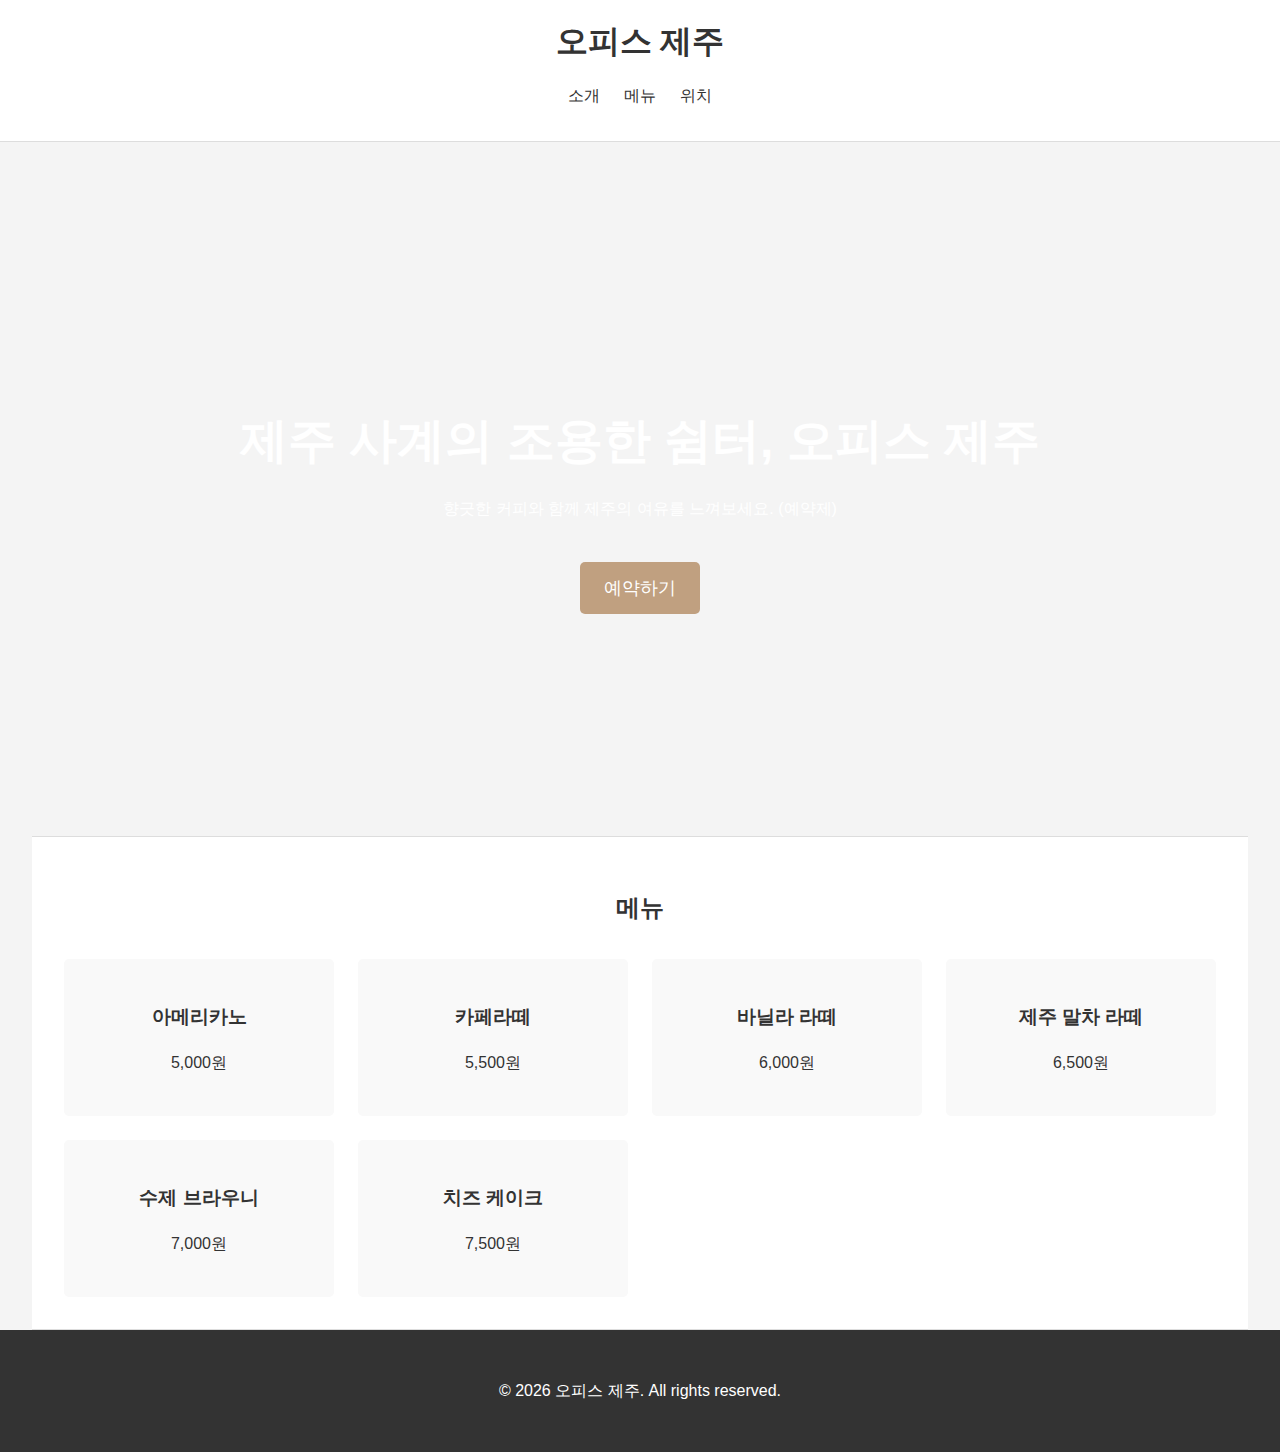
<file: index.html>
<!DOCTYPE html>
<html lang="ko">
<head>
    <meta charset="UTF-8">
    <meta name="viewport" content="width=device-width, initial-scale=1.0">
    <title>오피스 제주 (예약)</title>
    <link rel="stylesheet" href="style.css">
</head>
<body>
    <header>
        <h1>오피스 제주</h1>
        <nav>
            <ul>
                <li><a href="about/index.html">소개</a></li>
                <li><a href="#menu">메뉴</a></li>
                <li><a href="location/index.html">위치</a></li>
            </ul>
        </nav>
    </header>

    <section id="hero">
        <div class="hero-text">
            <h2>제주 사계의 조용한 쉼터, 오피스 제주</h2>
            <p>향긋한 커피와 함께 제주의 여유를 느껴보세요. (예약제)</p>
            <a href="https://forms.gle/rgvJUrDxqCg24ykW9" class="btn-reserve" target="_blank">예약하기</a>
        </div>
    </section>

    <section id="menu">
        <h2>메뉴</h2>
        <div class="menu-items">
            <div class="menu-item"><h3>아메리카노</h3><p>5,000원</p></div>
            <div class="menu-item"><h3>카페라떼</h3><p>5,500원</p></div>
            <div class="menu-item"><h3>바닐라 라떼</h3><p>6,000원</p></div>
            <div class="menu-item"><h3>제주 말차 라떼</h3><p>6,500원</p></div>
            <div class="menu-item"><h3>수제 브라우니</h3><p>7,000원</p></div>
            <div class="menu-item"><h3>치즈 케이크</h3><p>7,500원</p></div>
        </div>
    </section>

    <footer>
        <p>&copy; 2026 오피스 제주. All rights reserved.</p>
    </footer>

    <script src="script.js"></script>
</body>
</html>
</file>
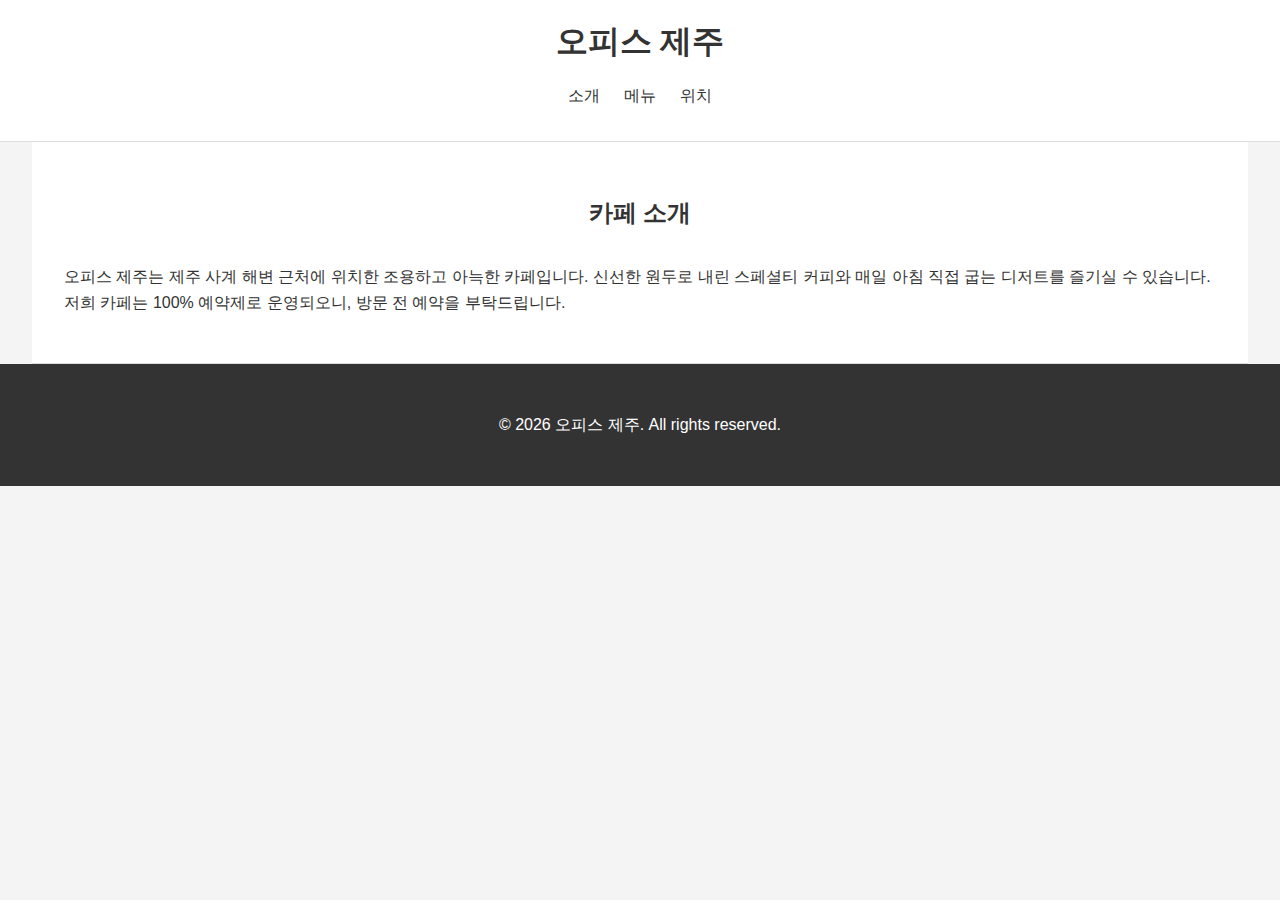
<file: about/index.html>
<!DOCTYPE html>
<html lang="ko">
<head>
    <meta charset="UTF-8">
    <meta name="viewport" content="width=device-width, initial-scale=1.0">
    <title>오피스 제주 - 소개</title>
    <link rel="stylesheet" href="../style.css">
</head>
<body>
    <header>
        <h1><a href="../index.html" style="text-decoration: none; color: inherit;">오피스 제주</a></h1>
        <nav>
            <ul>
                <li><a href="index.html">소개</a></li>
                <li><a href="../#menu">메뉴</a></li>
                <li><a href="../location/index.html">위치</a></li>
            </ul>
        </nav>
    </header>

    <section id="about">
        <h2>카페 소개</h2>
        <p>오피스 제주는 제주 사계 해변 근처에 위치한 조용하고 아늑한 카페입니다. 신선한 원두로 내린 스페셜티 커피와 매일 아침 직접 굽는 디저트를 즐기실 수 있습니다. 저희 카페는 100% 예약제로 운영되오니, 방문 전 예약을 부탁드립니다.</p>
    </section>

    <footer>
        <p>&copy; 2026 오피스 제주. All rights reserved.</p>
    </footer>
</body>
</html>
</file>
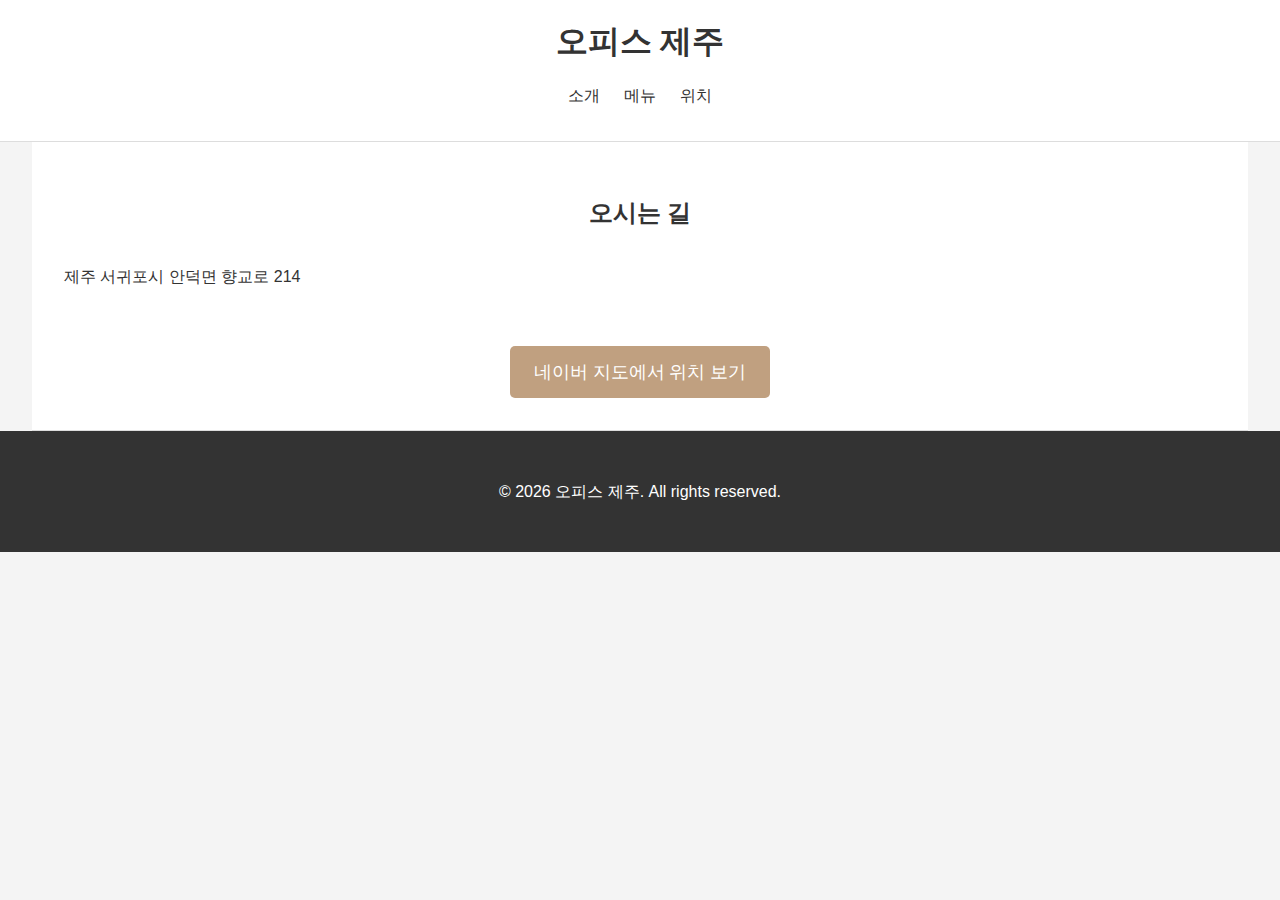
<file: location/index.html>
<!DOCTYPE html>
<html lang="ko">
<head>
    <meta charset="UTF-8">
    <meta name="viewport" content="width=device-width, initial-scale=1.0">
    <title>오피스 제주 - 위치</title>
    <link rel="stylesheet" href="../style.css">
</head>
<body>
    <header>
        <h1><a href="../index.html" style="text-decoration: none; color: inherit;">오피스 제주</a></h1>
        <nav>
            <ul>
                <li><a href="../about/index.html">소개</a></li>
                <li><a href="../#menu">메뉴</a></li>
                <li><a href="index.html">위치</a></li>
            </ul>
        </nav>
    </header>

    <section id="location">
        <h2>오시는 길</h2>
        <p>제주 서귀포시 안덕면 향교로 214</p>
        <div class="map-link-container" style="text-align: center; margin-top: 2rem;">
            <a href="https://map.naver.com/p/entry/place/1407750610?c=16.23,0,0,2,dh&placePath=/home?businessCategory=guesthouse&filterType=%EC%97%85%EC%B2%B4&filterType=%EC%97%85%EC%B2%B4&fromPanelNum=1&additionalHeight=76&timestamp=202601071629&locale=ko&svcName=map_pcv5&businessCategory=guesthouse" class="btn-reserve" target="_blank">네이버 지도에서 위치 보기</a>
        </div>
    </section>

    <footer>
        <p>&copy; 2026 오피스 제주. All rights reserved.</p>
    </footer>
</body>
</html>
</file>
<file: style.css>
body {
    font-family: 'Helvetica Neue', Arial, sans-serif;
    line-height: 1.6;
    margin: 0;
    padding: 0;
    background: #f4f4f4;
    color: #333;
}

header {
    background: #fff;
    color: #333;
    padding: 1rem 0;
    text-align: center;
    border-bottom: 1px solid #ddd;
}

header h1 {
    margin: 0;
}

header nav ul {
    padding: 0;
    list-style: none;
}

header nav ul li {
    display: inline;
    margin: 0 10px;
}

header nav ul li a {
    color: #333;
    text-decoration: none;
}

#hero {
    background: url('https://images.unsplash.com/photo-1497935586351-b67a49e012bf?q=80&w=2071&auto=format&fit=crop&ixlib=rb-4.0.3&ixid=M3wxMjA3fDB8MHxwaG90by1wYWdlfHx8fGVufDB8fHx8fA%3D%3D') no-repeat center center/cover;
    height: 70vh;
    color: #fff;
    display: flex;
    justify-content: center;
    align-items: center;
    text-align: center;
}

#hero .hero-text h2 {
    font-size: 3rem;
    margin-bottom: 1rem;
}

.btn-reserve {
    display: inline-block;
    margin-top: 1.5rem;
    padding: 12px 24px;
    background: #c0a080;
    color: #fff;
    text-decoration: none;
    border-radius: 5px;
    font-size: 1.1rem;
    transition: background-color 0.3s;
}

.btn-reserve:hover {
    background: #a08060;
}


section {
    padding: 2rem;
    margin: 0 2rem;
    background: #fff;
    border-bottom: 1px solid #ddd;
}

h2 {
    text-align: center;
    margin-bottom: 2rem;
}

#menu .menu-items {
    display: grid;
    grid-template-columns: repeat(auto-fit, minmax(250px, 1fr));
    gap: 1.5rem;
}

#menu .menu-item {
    background: #f9f9f9;
    padding: 1.5rem;
    border-radius: 5px;
    text-align: center;
}

footer {
    text-align: center;
    padding: 2rem;
    background: #333;
    color: #fff;
}
</file>
